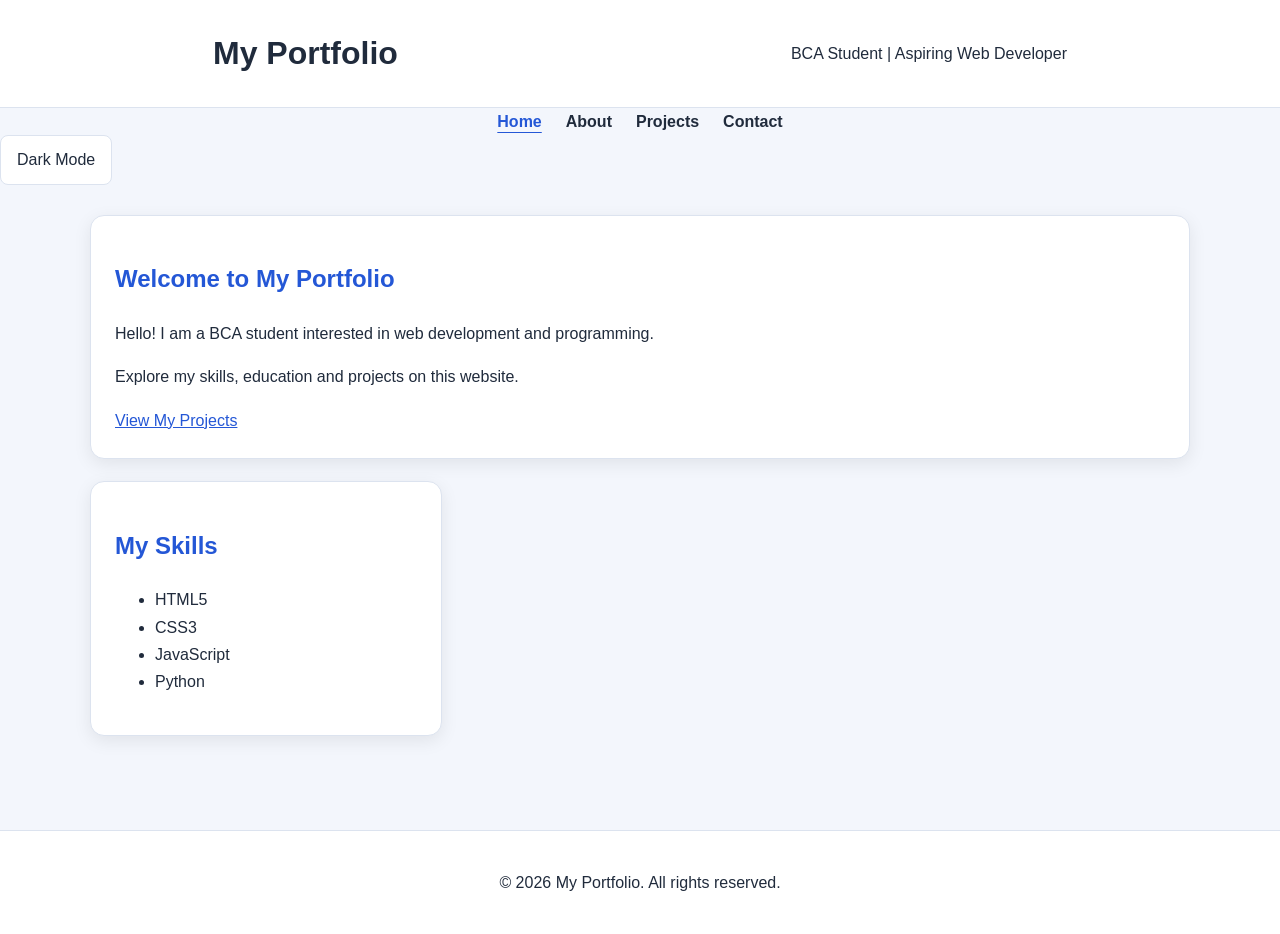
<file: index.html>
<!DOCTYPE html>
<html lang="en">
<head>
    <meta charset="UTF-8">
    <meta name="viewport" content="width=device-width, initial-scale=1.0">
    <meta name="description" content="Explore my personal portfolio, web development skills, education and projects.">
    <meta name="author" content="Portfolio Owner">
    <title>Home | My Portfolio</title>
    <link rel="stylesheet" href="style.css">
</head>
<body>
    <a class="skip-link" href="#main">Skip to main content</a>

    <header>
        <h1>My Portfolio</h1>
        <p>BCA Student | Aspiring Web Developer</p>
    </header>

    <nav aria-label="Main navigation">
        <ul>
            <li><a href="index.html" aria-current="page">Home</a></li>
            <li><a href="about.html">About</a></li>
            <li><a href="projects.html">Projects</a></li>
            <li><a href="contact.html">Contact</a></li>
        </ul>
    </nav>


<button class="theme-toggle"
        type="button"
        aria-label="Switch to dark mode"
        aria-pressed="false">
    Dark Mode
</button>

<script src="script.js" defer></script>

    <main id="main">
        <section aria-labelledby="welcome">
            <h2 id="welcome">Welcome to My Portfolio</h2>
            <p>Hello! I am a BCA student interested in web development and programming.</p>
            <p>Explore my skills, education and projects on this website.</p>
            <a class="button" href="projects.html">View My Projects</a>
        </section>

        <section aria-labelledby="skills">
            <h2 id="skills">My Skills</h2>
            <ul>
                <li>HTML5</li>
                <li>CSS3</li>
                <li>JavaScript</li>
                <li>Python</li>
            </ul>
        </section>
    </main>

    <footer>
        <p>&copy; 2026 My Portfolio. All rights reserved.</p>
    </footer>
</body>
</html>
</file>
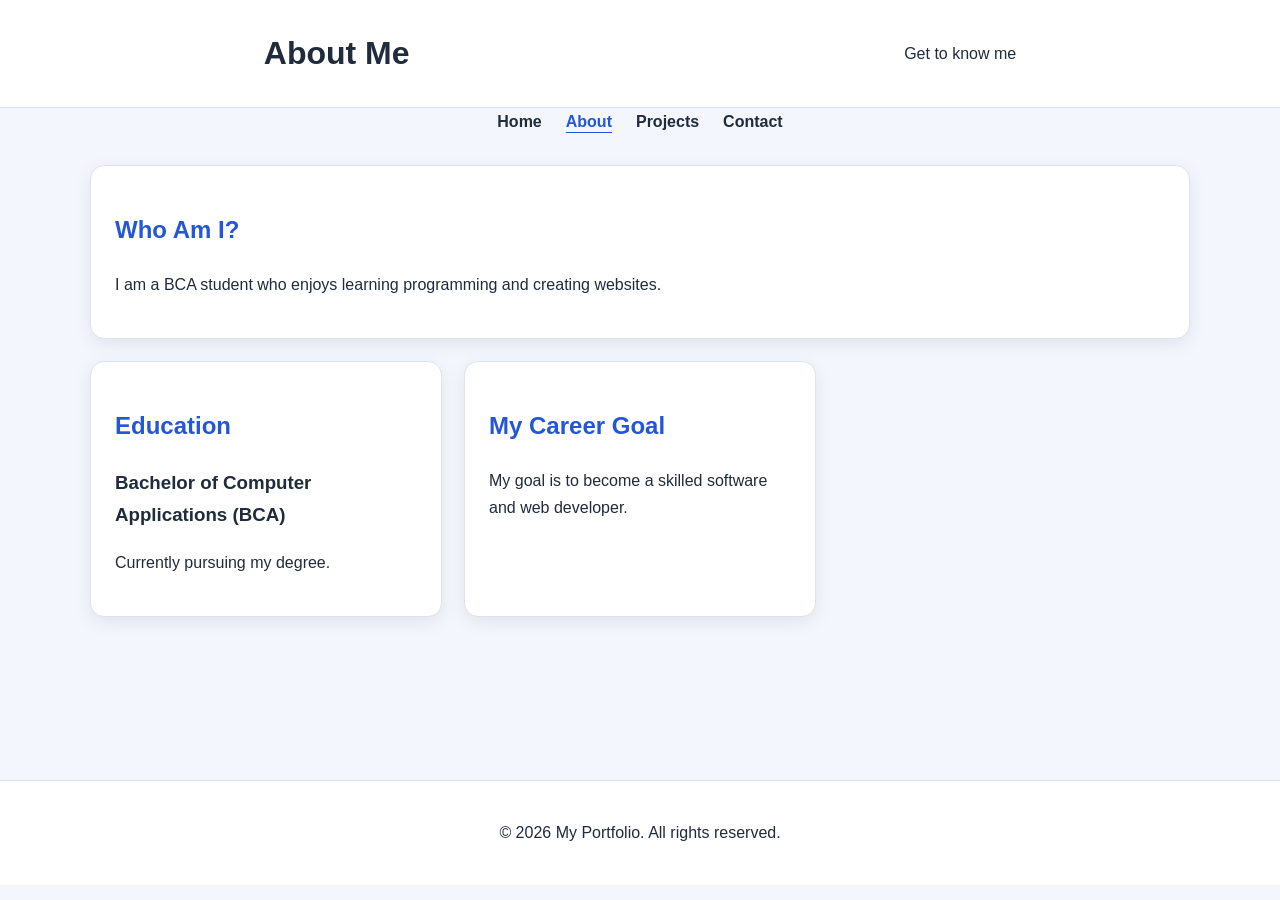
<file: about.html>
<!DOCTYPE html>
<html lang="en">
<head>
    <meta charset="UTF-8">
    <meta name="viewport" content="width=device-width, initial-scale=1.0">
    <meta name="description" content="Learn about my background, education and interest in technology.">
    <title>About | My Portfolio</title>
    <link rel="stylesheet" href="style.css">
</head>
<body>
    <a class="skip-link" href="#main">Skip to main content</a>

    <header>
        <h1>About Me</h1>
        <p>Get to know me</p>
    </header>

    <nav aria-label="Main navigation">
        <ul>
            <li><a href="index.html">Home</a></li>
            <li><a href="about.html" aria-current="page">About</a></li>
            <li><a href="projects.html">Projects</a></li>
            <li><a href="contact.html">Contact</a></li>
        </ul>
    </nav>

    <main id="main">
        <section aria-labelledby="about-heading">
            <h2 id="about-heading">Who Am I?</h2>
            <p>I am a BCA student who enjoys learning programming and creating websites.</p>
        </section>

        <section aria-labelledby="education-heading">
            <h2 id="education-heading">Education</h2>
            <article>
                <h3>Bachelor of Computer Applications (BCA)</h3>
                <p>Currently pursuing my degree.</p>
            </article>
        </section>

        <section aria-labelledby="goal-heading">
            <h2 id="goal-heading">My Career Goal</h2>
            <p>My goal is to become a skilled software and web developer.</p>
        </section>
    </main>

    <footer>
        <p>&copy; 2026 My Portfolio. All rights reserved.</p>
    </footer>
</body>
</html>
</file>
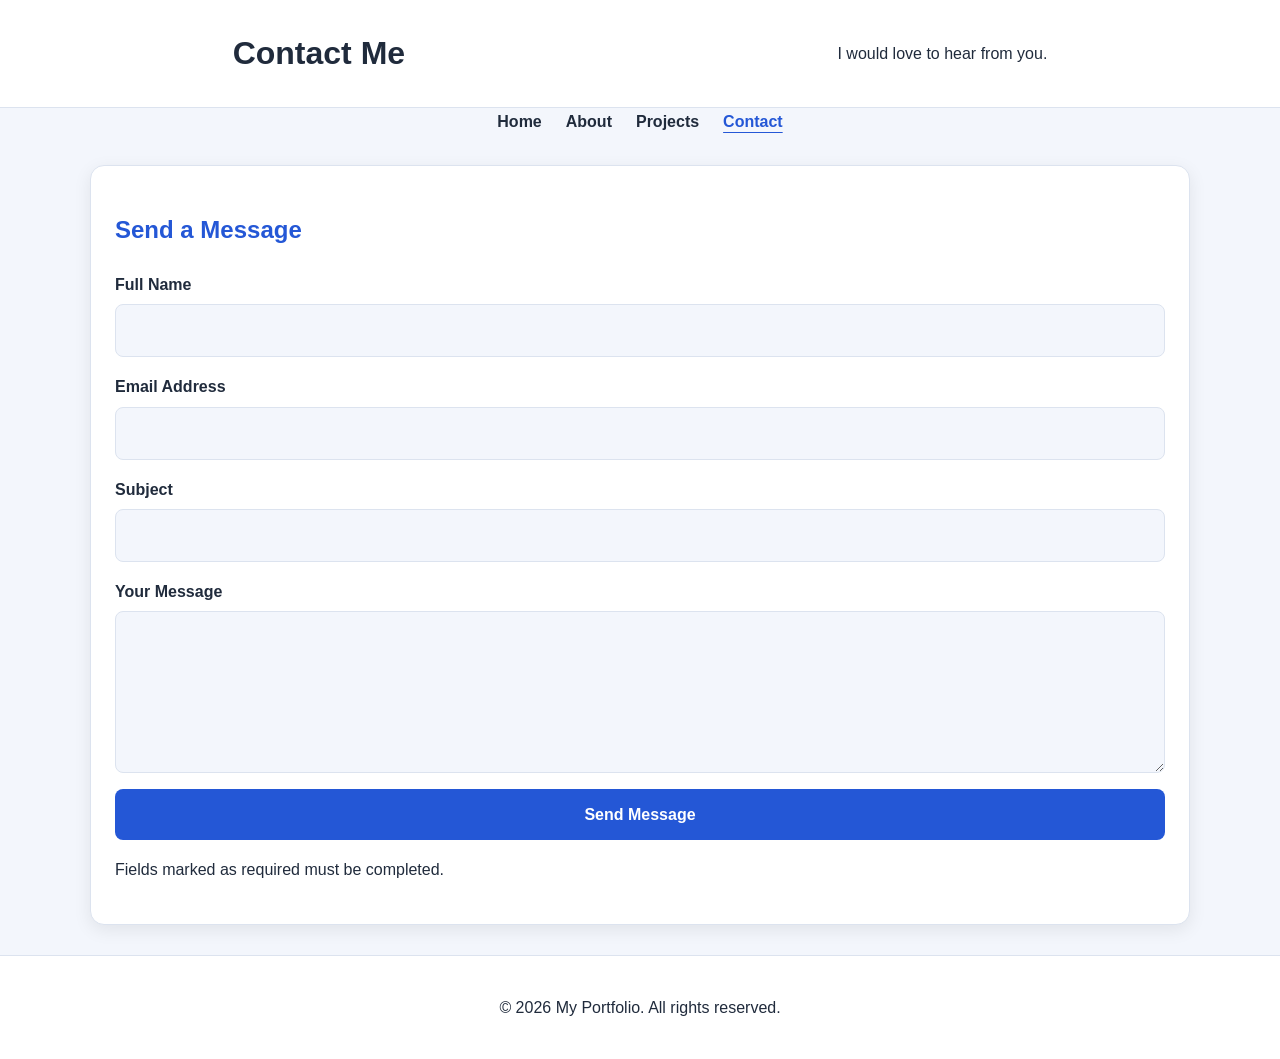
<file: contact.html>
<!DOCTYPE html>
<html lang="en">
<head>
    <meta charset="UTF-8">
    <meta name="viewport" content="width=device-width, initial-scale=1.0">
    <meta name="description" content="Contact me about my portfolio, skills and projects.">
    <title>Contact | My Portfolio</title>
    <link rel="stylesheet" href="style.css">
</head>
<body>
    <a class="skip-link" href="#main">Skip to main content</a>

    <header>
        <h1>Contact Me</h1>
        <p>I would love to hear from you.</p>
    </header>

    <nav aria-label="Main navigation">
        <ul>
            <li><a href="index.html">Home</a></li>
            <li><a href="about.html">About</a></li>
            <li><a href="projects.html">Projects</a></li>
            <li><a href="contact.html" aria-current="page">Contact</a></li>
        </ul>
    </nav>

    <main id="main">
        <section aria-labelledby="contact-heading">
            <h2 id="contact-heading">Send a Message</h2>

            <form action="#" method="post">
                <div class="form-group">
                    <label for="name">Full Name</label>
                    <input type="text" id="name" name="name"
                           autocomplete="name" required>
                </div>

                <div class="form-group">
                    <label for="email">Email Address</label>
                    <input type="email" id="email" name="email"
                           autocomplete="email" required>
                </div>

                <div class="form-group">
                    <label for="subject">Subject</label>
                    <input type="text" id="subject" name="subject" required>
                </div>

                <div class="form-group">
                    <label for="message">Your Message</label>
                    <textarea id="message" name="message"
                              rows="5" required></textarea>
                </div>

                <button type="submit">Send Message</button>
            </form>

            <p>Fields marked as required must be completed.</p>
        </section>
    </main>

    <footer>
        <p>&copy; 2026 My Portfolio. All rights reserved.</p>
    </footer>
</body>
</html>
</file>
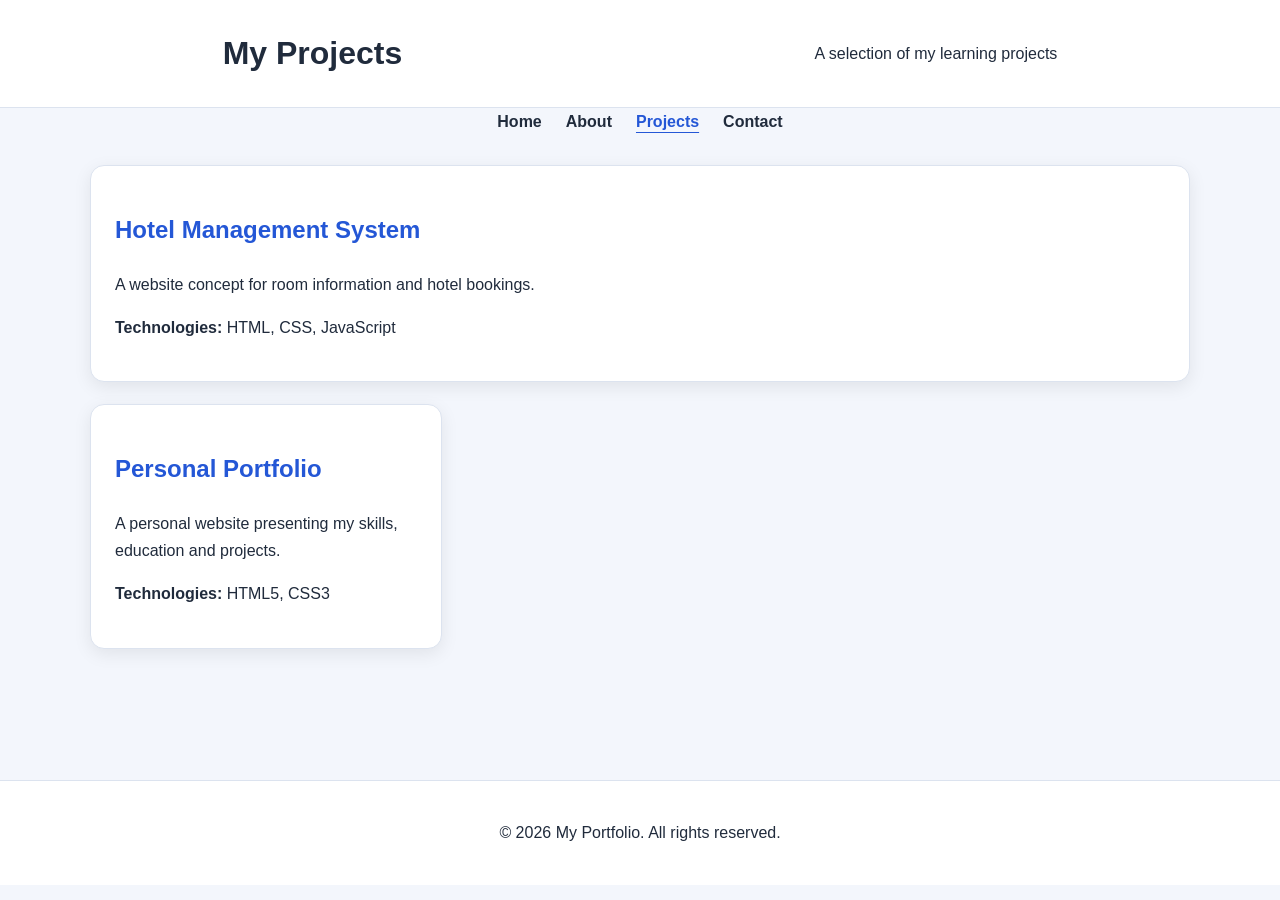
<file: projects.html>
<!DOCTYPE html>
<html lang="en">
<head>
    <meta charset="UTF-8">
    <meta name="viewport" content="width=device-width, initial-scale=1.0">
    <meta name="description" content="View my web development and programming projects.">
    <title>Projects | My Portfolio</title>
    <link rel="stylesheet" href="style.css">
</head>
<body>
    <a class="skip-link" href="#main">Skip to main content</a>

    <header>
        <h1>My Projects</h1>
        <p>A selection of my learning projects</p>
    </header>

    <nav aria-label="Main navigation">
        <ul>
            <li><a href="index.html">Home</a></li>
            <li><a href="about.html">About</a></li>
            <li><a href="projects.html" aria-current="page">Projects</a></li>
            <li><a href="contact.html">Contact</a></li>
        </ul>
    </nav>

    <main id="main">
        <section aria-labelledby="project-one">
            <article>
                <h2 id="project-one">Hotel Management System</h2>
                <p>A website concept for room information and hotel bookings.</p>
                <p><strong>Technologies:</strong> HTML, CSS, JavaScript</p>
            </article>
        </section>

        <section aria-labelledby="project-two">
            <article>
                <h2 id="project-two">Personal Portfolio</h2>
                <p>A personal website presenting my skills, education and projects.</p>
                <p><strong>Technologies:</strong> HTML5, CSS3</p>
            </article>
        </section>
    </main>

    <footer>
        <p>&copy; 2026 My Portfolio. All rights reserved.</p>
    </footer>
</body>
</html>
</file>
<file: style.css>
/* 1. CSS Variables */
:root {
    --bg: #f3f6fc;
    --card: #ffffff;
    --text: #202b3c;
    --muted: #536176;
    --primary: #2457d6;
    --border: #dce3ef;
    --shadow: 0 5px 18px rgba(0, 0, 0, 0.08);
}

html[data-theme="dark"] {
    color-scheme: dark;
    --bg: #111827;
    --card: #1f2937;
    --text: #f9fafb;
    --muted: #cbd5e1;
    --primary: #9bbcff;
    --border: #374151;
    --shadow: 0 5px 18px rgba(0, 0, 0, 0.2);
}

* {
    box-sizing: border-box;
}

html {
    scroll-behavior: smooth;
}

body {
    margin: 0;
    font-family: Arial, sans-serif;
    line-height: 1.7;
    background: var(--bg);
    color: var(--text);
    transition: background-color 0.2s, color 0.2s;
}

a {
    color: var(--primary);
}

a:focus-visible,
button:focus-visible,
input:focus-visible,
textarea:focus-visible {
    outline: 3px solid var(--primary);
    outline-offset: 3px;
}

/* 2. Skip Link */
.skip-link {
    position: absolute;
    top: -100px;
    left: 10px;
    z-index: 10;
    padding: 10px;
    background: var(--card);
    color: var(--text);
}

.skip-link:focus {
    top: 10px;
}

/* 3. Header and Flexbox */
header {
    padding: 20px;
    background: var(--card);
    border-bottom: 1px solid var(--border);
    text-align: center;
}

header h1 {
    margin-top: 0;
}

nav ul {
    display: flex;
    flex-wrap: wrap;
    justify-content: center;
    align-items: center;
    gap: 12px 24px;
    padding: 0;
    margin: 15px 0;
    list-style: none;
}

nav a {
    color: var(--text);
    font-weight: bold;
    text-decoration: none;
}

nav a:hover,
nav a[aria-current="page"] {
    color: var(--primary);
    text-decoration: underline;
    text-underline-offset: 5px;
}

/* 4. Theme Button */
.theme-toggle {
    padding: 10px 16px;
    border: 1px solid var(--border);
    border-radius: 8px;
    background: var(--card);
    color: var(--text);
    cursor: pointer;
    font: inherit;
}

/* 5. Main Layout */
main {
    width: min(1100px, 92%);
    min-height: 65vh;
    margin: 30px auto;
}

section {
    margin-bottom: 25px;
    padding: 24px;
    background: var(--card);
    border: 1px solid var(--border);
    border-radius: 14px;
    box-shadow: var(--shadow);
}

section h2 {
    color: var(--primary);
}

/* 6. Grid Layout */
#main {
    display: grid;
    grid-template-columns: minmax(0, 1fr);
    gap: 22px;
    align-content: start;
}

#main > section {
    margin: 0;
    min-width: 0;
}

/* 7. Contact Form */
form {
    display: flex;
    flex-direction: column;
    gap: 16px;
}

form div {
    display: flex;
    flex-direction: column;
    gap: 6px;
}

label {
    font-weight: bold;
}

input,
textarea {
    width: 100%;
    padding: 12px;
    border: 1px solid var(--border);
    border-radius: 8px;
    background: var(--bg);
    color: var(--text);
    font: inherit;
}

textarea {
    resize: vertical;
}

button[type="submit"] {
    padding: 12px 18px;
    border: none;
    border-radius: 8px;
    background: var(--primary);
    color: white;
    font: inherit;
    font-weight: bold;
    cursor: pointer;
}

html[data-theme="dark"] button[type="submit"] {
    color: #111827;
}

/* 8. Footer */
footer {
    padding: 22px;
    background: var(--card);
    border-top: 1px solid var(--border);
    text-align: center;
}

/* 9. Tablet */
@media (min-width: 600px) {
    header {
        padding: 24px;
    }

    #main {
        grid-template-columns: repeat(2, minmax(0, 1fr));
    }

    #main > section:first-child {
        grid-column: 1 / -1;
    }
}

/* 10. Desktop */
@media (min-width: 900px) {
    header {
        display: flex;
        flex-wrap: wrap;
        align-items: center;
        justify-content: space-around;
        gap: 15px;
    }

    header h1 {
        margin: 0;
    }

    nav ul {
        margin: 0;
    }

    #main {
        grid-template-columns: repeat(3, minmax(0, 1fr));
    }

    #main > section:first-child {
        grid-column: 1 / -1;
    }
}

/* 11. Reduced Motion Accessibility */
@media (prefers-reduced-motion: reduce) {
    html {
        scroll-behavior: auto;
    }

    *,
    *::before,
    *::after {
        transition-duration: 0.01ms !important;
        animation-duration: 0.01ms !important;
    }
}
</file>
